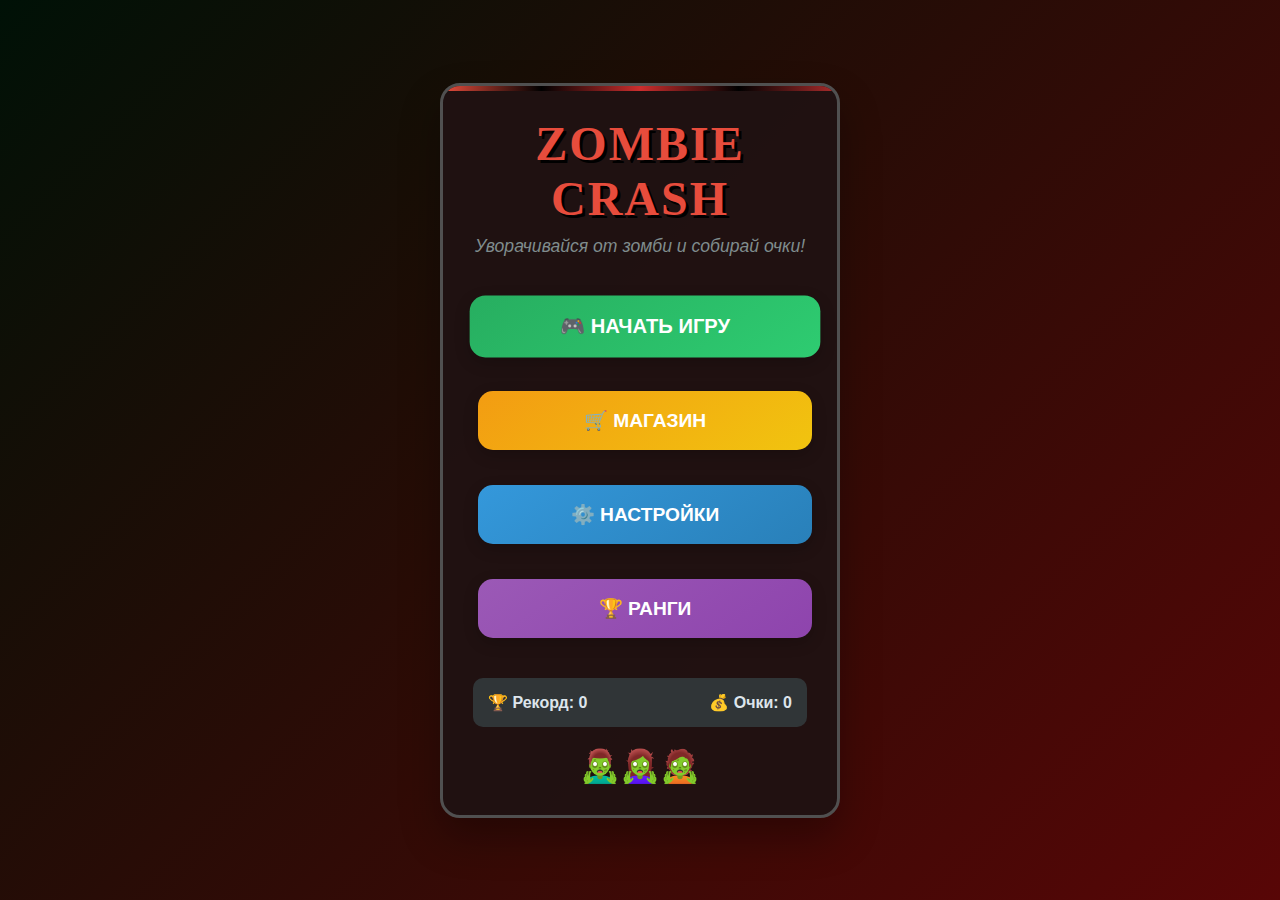
<file: index.html>
<!DOCTYPE html>
<html lang="ru">
<head>
    <meta charset="UTF-8">
    <meta name="viewport" content="width=device-width, initial-scale=1.0">
    <title>🧟Zombie Crash🧟</title>
    <link rel="stylesheet" href="https://cdnjs.cloudflare.com/ajax/libs/animate.css/4.1.1/animate.min.css">
    <link rel="stylesheet" href="style.css">
</head>
<body>
    <div id="mainMenu" class="modal show">
        <div class="menu-content">
            <div class="menu-header">
                <h1 class="menu-title">ZOMBIE CRASH</h1>
                <div class="menu-subtitle">Уворачивайся от зомби и собирай очки!</div>
            </div>
            
            <div class="menu-buttons">
                <button class="menu-btn play-btn" id="startGameBtn">
                    🎮 НАЧАТЬ ИГРУ
                </button>
                
                <button class="menu-btn shop-btn" id="menuShopBtn">
                    🛒 МАГАЗИН
                </button>
                
                <button class="menu-btn settings-btn" id="menuSettingsBtn">
                    ⚙️ НАСТРОЙКИ
                </button>
                
                <button class="menu-btn ranks-btn" id="menuRanksBtn">
                    🏆 РАНГИ
                </button>
            </div>
            
            <div class="menu-footer">
                <div class="high-score">
                    🏆 Рекорд: <span id="menuHighScore">0</span>
                </div>
                <div class="total-score">
                    💰 Очки: <span id="menuTotalScore">0</span>
                </div>
            </div>
            
            <div class="zombie-decoration">🧟‍♂️🧟‍♀️🧟</div>
        </div>
    </div>

    <div class="game-container default-bg">
        <div id="gameArea">
            <div id="player">🤪</div>
            <div id="score">Счёт: 0</div>
            <div id="highScore">Рекорд: 0</div>
            <div id="heartsContainer">
                <svg class="heart" viewBox="0 0 24 24"><path fill="#ff0000" d="M12 21.35l-1.45-1.32C5.4 15.36 2 12.28 2 8.5 2 5.42 4.42 3 7.5 3c1.74 0 3.41.81 4.5 2.09C13.09 3.81 14.76 3 16.5 3 19.58 3 22 5.42 22 8.5c0 3.78-3.4 6.86-8.55 11.54L12 21.35z"/></svg>
                <svg class="heart" viewBox="0 0 24 24"><path fill="#ff0000" d="M12 21.35l-1.45-1.32C5.4 15.36 2 12.28 2 8.5 2 5.42 4.42 3 7.5 3c1.74 0 3.41.81 4.5 2.09C13.09 3.81 14.76 3 16.5 3 19.58 3 22 5.42 22 8.5c0 3.78-3.4 6.86-8.55 11.54L12 21.35z"/></svg>
                <svg class="heart" viewBox="0 0 24 24"><path fill="#ff0000" d="M12 21.35l-1.45-1.32C5.4 15.36 2 12.28 2 8.5 2 5.42 4.42 3 7.5 3c1.74 0 3.41.81 4.5 2.09C13.09 3.81 14.76 3 16.5 3 19.58 3 22 5.42 22 8.5c0 3.78-3.4 6.86-8.55 11.54L12 21.35z"/></svg>
            </div>

            <div id="rankSystem">
                <div id="currentRank">
                    <div id="rankImage">
                        <img src="images/ranks/iron_I.png" alt="Iron I" class="rank-icon">
                    </div>
                    <div id="rankInfo">
                        <span id="rankName">Iron I</span>
                        <progress id="rankProgress" value="0" max="100"></progress>
                        <span id="rankProgressText">0/100 XP</span>
                    </div>
                </div>
            </div>
            
            <div id="hitEffect"></div>
        </div>
    </div>

    <div id="gameOverScreen" class="modal">
        <div class="modal-content">
            <h1 class="animate__animated animate__shakeX">GAME OVER</h1>
            <p>Ваш счёт: <span id="finalScoreValue">0</span></p>
            <button id="restartButton">🔄 Начать заново</button>
            <button id="backToMenuBtn">📋 В меню</button>
            <button id="openShopButton">🛍️ Магазин</button>
            <button id="settingsButton">⚙️ Настройки</button>
        </div>
    </div>

    <div id="pauseScreen" class="modal">
        <div class="modal-content">
            <h1 class="animate__animated animate__pulse">PAUSED</h1>
            <button id="pauseShopButton">🛍️ Магазин</button>
            <button id="resumeButton">▶️ Продолжить</button>
            <button id="pauseToMenuBtn">📋 В меню</button>
        </div>
    </div>

    <div id="shop" class="modal">
        <div class="modal-content">
            <h2>🛒 Магазин</h2>
            <p>Ваши очки: <span id="shopScore">0</span></p>
            
            <div class="skins">
                <h3>😀 Скины</h3>
                <div class="skin owned selected" data-skin="🤪" data-price="0">🤪 (Бесплатно)</div>
                <div class="skin" data-skin="😎" data-price="50">😎 (50 очков)</div>
                <div class="skin" data-skin="👽" data-price="100">👽 (100 очков)</div>
                <div class="skin" data-skin="🦸" data-price="200">🦸 (200 очков)</div>
                <div class="skin" data-skin="🐲" data-price="500">🐲 (500 очков)</div>
            </div>
            
            <div class="colors">
                <h3>🎨 Цвета</h3>
                <div class="color-option owned selected" data-color="#e74c3c" data-price="100">🔴 Красный (100 очков)</div>
                <div class="color-option" data-color="#3498db" data-price="100">🔵 Синий (100 очков)</div>
                <div class="color-option" data-color="#2ecc71" data-price="100">🟢 Зеленый (100 очков)</div>
                <div class="color-option" data-color="#f1c40f" data-price="150">🟡 Желтый (150 очков)</div>
                <div class="color-option" data-color="#9b59b6" data-price="200">🟣 Фиолетовый (200 очков)</div>
            </div>
            
            <div class="backgrounds">
                <h3>🌄 Фоны</h3>
                <div class="background-option owned selected" data-background="default" data-price="0">Стандартный (Бесплатно)</div>
                <div class="background-option" data-background="space" data-price="300">🌌 Космос (300 очков)</div>
                <div class="background-option" data-background="forest" data-price="250">🌲 Лес (250 очков)</div>
                <div class="background-option" data-background="beach" data-price="200">🏖️ Пляж (200 очков)</div>
                <div class="background-option" data-background="city" data-price="350">🏙️ Город (350 очков)</div>
            </div>
            
            <button id="closeShop">Закрыть</button>
        </div>
    </div>

    <div id="settingsModal" class="modal">
        <div class="modal-content">
            <h2>⚙️ Настройки</h2>
            <div class="setting">
                <label>Громкость музыки: <span id="musicVolumeValue">30%</span></label>
                <input type="range" id="musicVolume" min="0" max="1" step="0.1" value="0.3">
            </div>
            <div class="setting">
                <label>Громкость звуков: <span id="soundVolumeValue">100%</span></label>
                <input type="range" id="soundVolume" min="0" max="1" step="0.1" value="1">
            </div>
            <button id="closeSettings">Закрыть</button>
        </div>
    </div>

    <audio id="backgroundMusic" loop src="sounds/www90.mp3"></audio>
    <audio id="hitSound" src="sounds/hit.mp3"></audio>
    <audio id="coinSound" src=""></audio>
    <audio id="explosionSound" src=""></audio>
    
    <script src="script.js"></script>
</body>
</html>
</file>
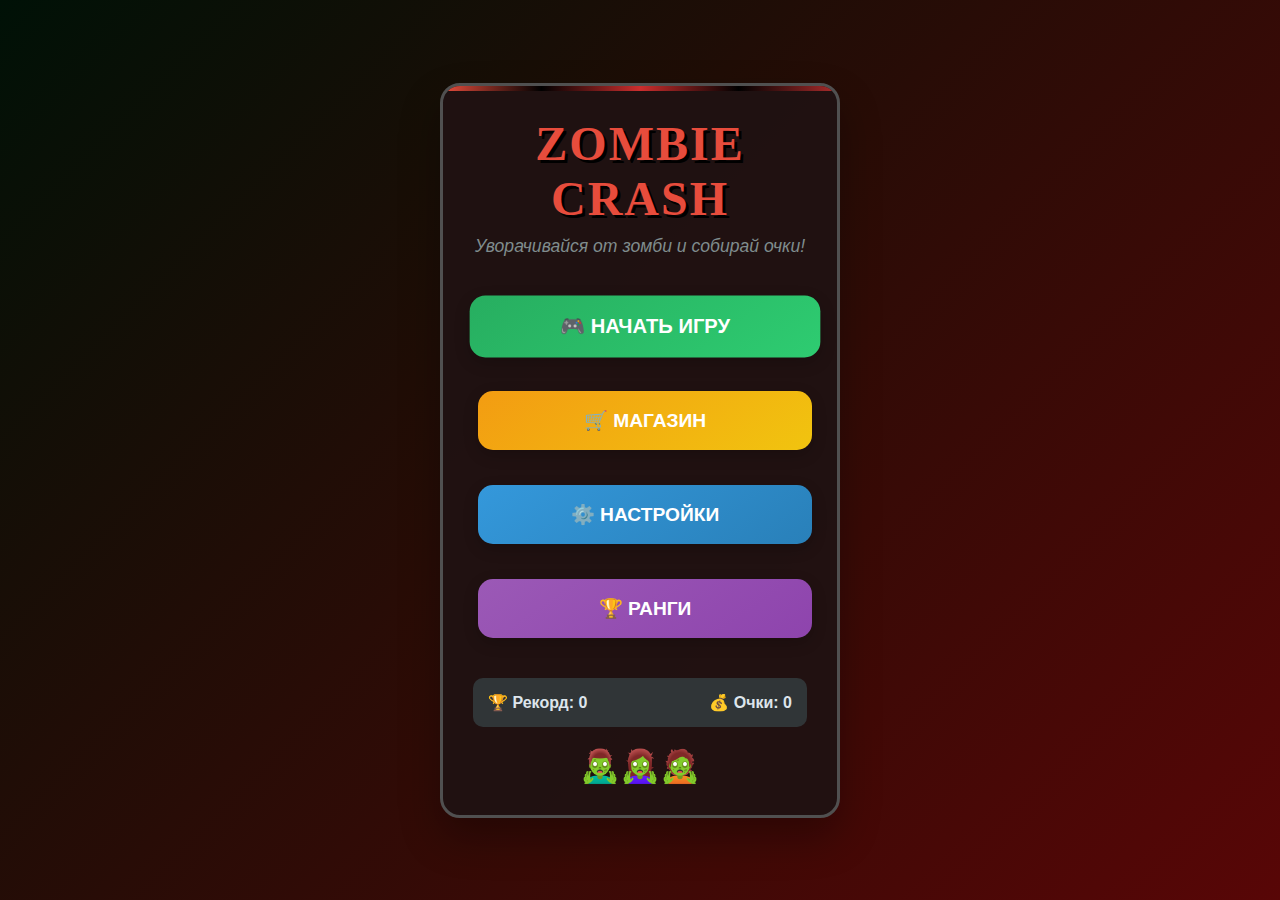
<file: Untitled-1.html>
<!DOCTYPE html>
<html lang="ru">
<head>
    <meta charset="UTF-8">
    <meta name="viewport" content="width=device-width, initial-scale=1.0">
    <title>🧟Zombie Crash🧟</title>
    <link rel="stylesheet" href="https://cdnjs.cloudflare.com/ajax/libs/animate.css/4.1.1/animate.min.css">
    <link rel="stylesheet" href="style.css">
</head>
<body>
    <div id="mainMenu" class="modal show">
        <div class="menu-content">
            <div class="menu-header">
                <h1 class="menu-title">ZOMBIE CRASH</h1>
                <div class="menu-subtitle">Уворачивайся от зомби и собирай очки!</div>
            </div>
            
            <div class="menu-buttons">
                <button class="menu-btn play-btn" id="startGameBtn">
                    🎮 НАЧАТЬ ИГРУ
                </button>
                
                <button class="menu-btn shop-btn" id="menuShopBtn">
                    🛒 МАГАЗИН
                </button>
                
                <button class="menu-btn settings-btn" id="menuSettingsBtn">
                    ⚙️ НАСТРОЙКИ
                </button>
                
                <button class="menu-btn ranks-btn" id="menuRanksBtn">
                    🏆 РАНГИ
                </button>
            </div>
            
            <div class="menu-footer">
                <div class="high-score">
                    🏆 Рекорд: <span id="menuHighScore">0</span>
                </div>
                <div class="total-score">
                    💰 Очки: <span id="menuTotalScore">0</span>
                </div>
            </div>
            
            <div class="zombie-decoration">🧟‍♂️🧟‍♀️🧟</div>
        </div>
    </div>

    <div class="game-container default-bg">
        <div id="gameArea">
            <div id="player">🤪</div>
            <div id="score">Счёт: 0</div>
            <div id="highScore">Рекорд: 0</div>
            <div id="heartsContainer">
                <svg class="heart" viewBox="0 0 24 24"><path fill="#ff0000" d="M12 21.35l-1.45-1.32C5.4 15.36 2 12.28 2 8.5 2 5.42 4.42 3 7.5 3c1.74 0 3.41.81 4.5 2.09C13.09 3.81 14.76 3 16.5 3 19.58 3 22 5.42 22 8.5c0 3.78-3.4 6.86-8.55 11.54L12 21.35z"/></svg>
                <svg class="heart" viewBox="0 0 24 24"><path fill="#ff0000" d="M12 21.35l-1.45-1.32C5.4 15.36 2 12.28 2 8.5 2 5.42 4.42 3 7.5 3c1.74 0 3.41.81 4.5 2.09C13.09 3.81 14.76 3 16.5 3 19.58 3 22 5.42 22 8.5c0 3.78-3.4 6.86-8.55 11.54L12 21.35z"/></svg>
                <svg class="heart" viewBox="0 0 24 24"><path fill="#ff0000" d="M12 21.35l-1.45-1.32C5.4 15.36 2 12.28 2 8.5 2 5.42 4.42 3 7.5 3c1.74 0 3.41.81 4.5 2.09C13.09 3.81 14.76 3 16.5 3 19.58 3 22 5.42 22 8.5c0 3.78-3.4 6.86-8.55 11.54L12 21.35z"/></svg>
            </div>

            <div id="rankSystem">
                <div id="currentRank">
                    <div id="rankImage">
                        <img src="images/ranks/iron_I.png" alt="Iron I" class="rank-icon">
                    </div>
                    <div id="rankInfo">
                        <span id="rankName">Iron I</span>
                        <progress id="rankProgress" value="0" max="100"></progress>
                        <span id="rankProgressText">0/100 XP</span>
                    </div>
                </div>
            </div>
            
            <div id="hitEffect"></div>
        </div>
    </div>

    <div id="gameOverScreen" class="modal">
        <div class="modal-content">
            <h1 class="animate__animated animate__shakeX">GAME OVER</h1>
            <p>Ваш счёт: <span id="finalScoreValue">0</span></p>
            <button id="restartButton">🔄 Начать заново</button>
            <button id="backToMenuBtn">📋 В меню</button>
            <button id="openShopButton">🛍️ Магазин</button>
            <button id="settingsButton">⚙️ Настройки</button>
        </div>
    </div>

    <div id="pauseScreen" class="modal">
        <div class="modal-content">
            <h1 class="animate__animated animate__pulse">PAUSED</h1>
            <button id="pauseShopButton">🛍️ Магазин</button>
            <button id="resumeButton">▶️ Продолжить</button>
            <button id="pauseToMenuBtn">📋 В меню</button>
        </div>
    </div>

    <div id="shop" class="modal">
        <div class="modal-content">
            <h2>🛒 Магазин</h2>
            <p>Ваши очки: <span id="shopScore">0</span></p>
            
            <div class="skins">
                <h3>😀 Скины</h3>
                <div class="skin owned selected" data-skin="🤪" data-price="0">🤪 (Бесплатно)</div>
                <div class="skin" data-skin="😎" data-price="50">😎 (50 очков)</div>
                <div class="skin" data-skin="👽" data-price="100">👽 (100 очков)</div>
                <div class="skin" data-skin="🦸" data-price="200">🦸 (200 очков)</div>
                <div class="skin" data-skin="🐲" data-price="500">🐲 (500 очков)</div>
            </div>
            
            <div class="colors">
                <h3>🎨 Цвета</h3>
                <div class="color-option owned selected" data-color="#e74c3c" data-price="100">🔴 Красный (100 очков)</div>
                <div class="color-option" data-color="#3498db" data-price="100">🔵 Синий (100 очков)</div>
                <div class="color-option" data-color="#2ecc71" data-price="100">🟢 Зеленый (100 очков)</div>
                <div class="color-option" data-color="#f1c40f" data-price="150">🟡 Желтый (150 очков)</div>
                <div class="color-option" data-color="#9b59b6" data-price="200">🟣 Фиолетовый (200 очков)</div>
            </div>
            
            <div class="backgrounds">
                <h3>🌄 Фоны</h3>
                <div class="background-option owned selected" data-background="default" data-price="0">Стандартный (Бесплатно)</div>
                <div class="background-option" data-background="space" data-price="300">🌌 Космос (300 очков)</div>
                <div class="background-option" data-background="forest" data-price="250">🌲 Лес (250 очков)</div>
                <div class="background-option" data-background="beach" data-price="200">🏖️ Пляж (200 очков)</div>
                <div class="background-option" data-background="city" data-price="350">🏙️ Город (350 очков)</div>
            </div>
            
            <button id="closeShop">Закрыть</button>
        </div>
    </div>

    <div id="settingsModal" class="modal">
        <div class="modal-content">
            <h2>⚙️ Настройки</h2>
            <div class="setting">
                <label>Громкость музыки: <span id="musicVolumeValue">30%</span></label>
                <input type="range" id="musicVolume" min="0" max="1" step="0.1" value="0.3">
            </div>
            <div class="setting">
                <label>Громкость звуков: <span id="soundVolumeValue">100%</span></label>
                <input type="range" id="soundVolume" min="0" max="1" step="0.1" value="1">
            </div>
            <button id="closeSettings">Закрыть</button>
        </div>
    </div>

    <audio id="backgroundMusic" loop src="sounds/www90.mp3"></audio>
    <audio id="hitSound" src="sounds/hit.mp3"></audio>
    <audio id="coinSound" src=""></audio>
    <audio id="explosionSound" src=""></audio>
    
    <script src="script.js"></script>
</body>
</html>
</file>
<file: style.css>
* {
    box-sizing: border-box;
    margin: 0;
    padding: 0;
}

body {
    margin: 0;
    display: flex;
    justify-content: center;
    align-items: center;
    min-height: 100vh;
    background-color: #1d2024;
    font-family: 'Arial', sans-serif;
    color: #ffffff;
    overflow: hidden;
    user-select: none;
}

.game-container {
    position: relative;
    width: 100%;
    max-width: 400px;
    height: 600px;
    margin: 0 auto;
    background-color: #466a96;
    overflow: hidden; 
    border-radius: 10px;
    background-size: cover; /* Ensure the background covers the entire area */
    background-position: center; /* Center the background image */
    z-index: 1

}

#gameArea {
    position: relative;
    width: 100%;
    height: 100%;
    border: 2px solid #ecf0f1;
    overflow: hidden;
    background-color: transparent;
    box-shadow: 0 0 20px rgba(0, 0, 0, 0.5);
    border-radius: 10px;
}

#player {
    position: absolute;
    bottom: 20px;
    left: 50%;
    transform: translateX(-50%);
    width: 50px;
    height: 50px;
    background-color: #e74c3c;
    border-radius: 50%;
    display: flex;
    justify-content: center;
    align-items: center;
    font-size: 30px;
    z-index: 10;
    transition: transform 0.1s;
    filter: drop-shadow(0 0 5px rgba(231, 76, 60, 0.7));
}

#score, #highScore {
    position: absolute;
    left: 10px;
    color: #ecf0f1;
    font-size: 16px;
    z-index: 10;
    background-color: rgba(0, 0, 0, 0.5);
    padding: 5px 10px;
    border-radius: 5px;
}

#score {
    top: 10px;
}

#highScore {
    top: 40px;
    color: #f1c40f;
}

.zombie {
    position: absolute;
    width: 40px;
    height: 40px;
    background-color: #27ae60;
    border-radius: 50%;
    display: flex;
    justify-content: center;
    align-items: center;
    font-size: 24px;
    z-index: 5;
    transition: top 0.05s linear;
    filter: drop-shadow(0 0 3px rgba(39, 174, 96, 0.7));
    animation: zombieFloat 2s infinite ease-in-out;
    top: -50px;
}

@keyframes zombieFloat {
    0%, 100% { transform: translateY(0); }
    50% { transform: translateY(-5px); }
}

#rankSystem {
    position: absolute;
    top: 80px;
    left: 10px;
    z-index: 10;
    background-color: rgba(0, 0, 0, 0.5);
    padding: 8px;
    border-radius: 5px;
    display: flex;
    align-items: center;
    gap: 10px;
}

#currentRank {
    display: flex;
    align-items: center;
    gap: 10px;
}

#rankImage {
    width: 40px;
    height: 40px;
    font-size: 30px;
    text-align: center;
    line-height: 40px;
}

#rankInfo {
    display: flex;
    flex-direction: column;
    gap: 3px;
}

#rankName {
    font-size: 14px;
    font-weight: bold;
    color: #f1c40f;
}

#rankProgress {
    width: 120px;
    height: 8px;
    appearance: none;
    border-radius: 4px;
    overflow: hidden;
}

#rankProgress::-webkit-progress-bar {
    background-color: #34495e;
    border-radius: 4px;
}

#rankProgress::-webkit-progress-value {
    background: linear-gradient(90deg, #f1c40f, #e67e22);
    border-radius: 4px;
}

#rankProgressText {
    font-size: 12px;
    color: #ecf0f1;
}

.rank-up-notification {
    position: fixed;
    top: 50%;
    left: 50%;
    transform: translate(-50%, -50%);
    background-color: rgba(0, 0, 0, 0.9);
    border: 2px solid #f1c40f;
    border-radius: 10px;
    padding: 20px;
    text-align: center;
    z-index: 1000;
    opacity: 0;
    transition: opacity 0.5s;
    box-shadow: 0 0 30px rgba(241, 196, 15, 0.5);
}

.rank-up-notification.show {
    opacity: 1;
}

.rank-up-notification h3 {
    color: #f1c40f;
    margin-bottom: 10px;
}

.rank-up-notification h2 {
    color: white;
    margin-top: 10px;
    font-size: 24px;
}

.rank-up-notification .rank-emoji {
    font-size: 50px;
    margin: 10px auto;
    width: 80px;
    height: 80px;
    line-height: 80px;
    text-align: center;
}

.modal {
    position: fixed;
    top: 0;
    left: 0;
    right: 0;
    bottom: 0;
    background-color: rgba(0, 0, 0, 0.7);
    display: flex;
    justify-content: center;
    align-items: center;
    z-index: 1000;
    opacity: 0;
    pointer-events: none;
    transition: opacity 0.3s;
    backdrop-filter: blur(5px);
}

.modal.show {
    opacity: 1;
    pointer-events: auto;
}

.modal-content {
    background-color: #34495e;
    padding: 20px;
    border: 2px solid #ecf0f1;
    border-radius: 10px;
    width: 90%;
    max-width: 300px;
    box-shadow: 0 0 30px rgba(0, 0, 0, 0.8);
    text-align: center;
}

button {
    padding: 12px;
    margin: 10px 5px;
    background-color: #3498db;
    color: white;
    border: none;
    border-radius: 5px;
    font-size: 16px;
    cursor: pointer;
    transition: all 0.3s;
    width: 100%;
}

button:hover {
    transform: scale(1.05);
}

#hitEffect {
    position: absolute;
    top: 0;
    left: 0;
    right: 0;
    bottom: 0;
    background-color: rgba(231, 76, 60, 0.3);
    opacity: 0;
    pointer-events: none;
    z-index: 15;
    transition: opacity 0.3s;
}

#hitEffect.active {
    opacity: 1;
}

#heartsContainer {
    position: absolute;
    top: 10px;
    right: 10px;
    display: flex;
    gap: 5px;
    z-index: 10;
    background-color: rgba(0, 0, 0, 0.5);
    padding: 5px 10px;
    border-radius: 5px;
}

.heart {
    width: 24px;
    height: 24px;
    transition: all 0.3s;
}

.heart path {
    transition: all 0.3s;
}

.heart.lost path {
    fill: #000000;
    opacity: 0.3;
    transform: scale(0.9);
}

@keyframes scorePop {
    0% { transform: scale(1); }
    50% { transform: scale(1.2); }
    100% { transform: scale(1); }
}

.score-up {
    animation: scorePop 0.3s;
}

.explosion {
    position: absolute;
    width: 60px;
    height: 60px;
    background-image: radial-gradient(circle, #ff0, #f80, #f00);
    border-radius: 50%;
    animation: explode 0.5s ease-out forwards;
    z-index: 20;
}

@keyframes explode {
    0% { transform: scale(0.1); opacity: 1; }
    50% { transform: scale(1.5); opacity: 0.8; }
    100% { transform: scale(2); opacity: 0; }
}

.shake {
    animation: shake 0.5s;
}

@keyframes shake {
    0%, 100% { transform: translateX(0); }
    10%, 30%, 50%, 70%, 90% { transform: translateX(-5px); }
    20%, 40%, 60%, 80% { transform: translateX(5px); }
}

.skin, .color-option, .background-option {
    padding: 10px;
    margin: 8px 0;
    background-color: #2c3e50;
    border-radius: 5px;
    cursor: pointer;
    text-align: center;
    transition: all 0.3s;
    border: 1px solid #7f8c8d;
    font-size: 16px;
}

.skin:hover, .color-option:hover, .background-option:hover {
    background-color: #3d566e;
    transform: translateY(-3px);
    box-shadow: 0 5px 10px rgba(0, 0, 0, 0.2);
}

.skin.owned, .color-option.owned, .background-option.owned {
    background-color: #27ae60;
    border-color: #2ecc71;
}

.skin.selected, .color-option.selected, .background-option.selected {
    background-color: #e74c3c;
    border-color: #c0392b;
    box-shadow: 0 0 15px rgba(231, 76, 60, 0.7);
    transform: scale(1.05);
}

.game-container.default-bg {
    background-color: #0c3d6d;
}

.game-container.space-bg {
    background: url('https://images.unsplash.com/photo-1454789548928-9efd52dc4031?ixlib=rb-1.2.1&auto=format&fit=crop&w=800&q=80') no-repeat center center;
    background-size: auto;
    z-index: 1000
}

.game-container.forest-bg {
    background: url('https://images.unsplash.com/photo-1448375240586-882707db888b?ixlib=rb-1.2.1&auto=format&fit=crop&w=800&q=80') no-repeat center center;
    background-size: auto;
    z-index: 1000
}

.game-container.beach-bg {
    background: url('https://images.unsplash.com/photo-1505228395891-9a51e7e86bf6?ixlib=rb-1.2.1&auto=format&fit=crop&w=800&q=80') no-repeat center center;
    background-size: auto;
    z-index: 1000
}

.game-container.city-bg {
    background: url('https://images.unsplash.com/photo-1477959858617-67f85cf4f1df?ixlib=rb-1.2.1&auto=format&fit=crop&w=800&q=80') no-repeat center center;
    background-size: cover;
    z-index: 1000
}
.modal {
    position: fixed;
    top: 0;
    left: 0;
    right: 0;
    bottom: 0;
    background-color: rgba(0, 0, 0, 0.7);
    display: flex;
    justify-content: center;
    align-items: center;
    z-index: 1000; /* Базовый z-index для модальных окон */
    opacity: 0;
    pointer-events: none;
    transition: opacity 0.3s;
    backdrop-filter: blur(5px);
}

#shop {
    z-index: 1001; /* Магазин выше других модальных окон */
}

#settingsModal {
    z-index: 1001; /* Настройки выше других модальных окон */
}

#gameArea {
    position: relative;
    width: 100%;
    height: 100%;
    border: 2px solid #ecf0f1;
    overflow: hidden;
    background-color: #333b42;
    box-shadow: 0 0 20px rgba(0, 0, 0, 0.5);
    border-radius: 10px;
    z-index: -1; /* Основная игровая область */
    
}
.rank-icon {
    width: 40px;
    height: 40px;
    object-fit: contain;
}

.rank-up-notification .rank-icon {
    width: 80px;
    height: 80px;
    margin: 10px auto;
}

.rank-up-notification .rank-icon img {
    width: 100%;
    height: 100%;
    object-fit: contain;
}
/* Стили главного меню */
#mainMenu {
    z-index: 2000;
    background: linear-gradient(135deg, #001106 0%, #580606 100%);
}

.menu-content {
    background: rgba(32, 18, 18, 0.95);
    padding: 30px;
    border-radius: 20px;
    text-align: center;
    width: 90%;
    max-width: 400px;
    box-shadow: 0 20px 40px rgba(0, 0, 0, 0.3);
    border: 3px solid #505050;
    position: relative;
    overflow: hidden;
}

.menu-content::before {
    content: '';
    position: absolute;
    top: 0;
    left: 0;
    right: 0;
    height: 5px;
    background: linear-gradient(90deg, #e74c3c, #000000, #cc2e2e, #000000, #ac2c2c);
    border-radius: 5px 5px 0 0;
}

.menu-header {
    margin-bottom: 30px;
}

.menu-title {
    font-size: 3em;
    color: #e74c3c;
    text-shadow: 3px 3px 0 #000;
    margin-bottom: 10px;
    font-weight: bold;
    letter-spacing: 2px;
    font-family: Optima;
}

.menu-subtitle {
    color: #7f8c8d;
    font-size: 1.1em;
    font-style: italic;
}

.menu-buttons {
    display: flex;
    flex-direction: column;
    gap: 15px;
    margin-bottom: 30px;
}

.menu-btn {
    padding: 18px 25px;
    border: none;
    border-radius: 15px;
    font-size: 1.2em;
    font-weight: bold;
    cursor: pointer;
    transition: all 0.3s ease;
    position: relative;
    overflow: hidden;
    box-shadow: 0 5px 15px rgba(0, 0, 0, 0.2);
}

.menu-btn::before {
    content: '';
    position: absolute;
    top: 0;
    left: -100%;
    width: 100%;
    height: 100%;
    background: linear-gradient(90deg, transparent, rgba(255,255,255,0.2), transparent);
    transition: left 0.5s;
}

.menu-btn:hover::before {
    left: 100%;
}

.play-btn {
    background: linear-gradient(145deg, #27ae60, #2ecc71);
    color: white;
    transform: scale(1.05);
}

.play-btn:hover {
    transform: scale(1.1);
    box-shadow: 0 8px 20px rgba(46, 204, 113, 0.4);
}

.shop-btn {
    background: linear-gradient(145deg, #f39c12, #f1c40f);
    color: white;
}

.shop-btn:hover {
    transform: translateY(-3px);
    box-shadow: 0 8px 20px rgba(241, 196, 15, 0.4);
}

.settings-btn {
    background: linear-gradient(145deg, #3498db, #2980b9);
    color: white;
}

.settings-btn:hover {
    transform: translateY(-3px);
    box-shadow: 0 8px 20px rgba(52, 152, 219, 0.4);
}

.ranks-btn {
    background: linear-gradient(145deg, #9b59b6, #8e44ad);
    color: white;
}

.ranks-btn:hover {
    transform: translateY(-3px);
    box-shadow: 0 8px 20px rgba(155, 89, 182, 0.4);
}

.menu-footer {
    display: flex;
    justify-content: space-between;
    background: rgba(53, 62, 65, 0.8);
    padding: 15px;
    border-radius: 10px;
    margin-top: 20px;
}

.high-score, .total-score {
    font-weight: bold;
    color: #dde5ec;
}

.zombie-decoration {
    font-size: 2em;
    margin-top: 20px;
    animation: float 3s ease-in-out infinite;
}

@keyframes float {
    0%, 100% { transform: translateY(0px); }
    50% { transform: translateY(-10px); }
}

/* Анимация появления меню */
@keyframes menuAppear {
    from {
        opacity: 0;
        transform: scale(0.8) translateY(-50px);
    }
    to {
        opacity: 1;
        transform: scale(1) translateY(0);
    }
}

.menu-content {
    animation: menuAppear 0.8s ease-out;
}

/* Адаптивность для мобильных */
@media (max-width: 480px) {
    .menu-content {
        padding: 20px;
        margin: 10px;
    }
    
    .menu-title {
        font-size: 2em;
    }
    
    .menu-btn {
        padding: 15px 20px;
        font-size: 1.1em;
    }
    
    .menu-footer {
        flex-direction: column;
        gap: 10px;
    }
}

/* Эффект частиц для фона */
.menu-particle {
    position: absolute;
    background: rgba(255, 255, 255, 0.3);
    border-radius: 50%;
    animation: float 6s ease-in-out infinite;
    pointer-events: none;
}

@keyframes particleFloat {
    0%, 100% {
        transform: translateY(0) rotate(0deg);
        opacity: 0;
    }
    50% {
        opacity: 1;
    }
    100% {
        transform: translateY(-100px) rotate(360deg);
        opacity: 0;
    }
}
/* Улучшения для touch устройств */
.menu-btn, button {
    -webkit-tap-highlight-color: transparent;
    touch-action: manipulation;
    user-select: none;
    cursor: pointer;
}

/* Анимация нажатия для кнопок */
.menu-btn:active, button:active {
    transform: scale(0.95) !important;
    transition: transform 0.1s ease;
}

/* Для мобильных устройств */
@media (max-width: 768px) {
    .menu-btn, button {
        min-height: 50px;
        font-size: 1.3em;
    }
    
    .menu-buttons {
        gap: 20px;
    }
}

/* Добавьте в конец файла */
.game-container {
    z-index: 1 !important;
    position: relative;
}

#gameArea {
    z-index: 1 !important;
    position: relative;
}

#mainMenu {
    z-index: 1000 !important;
}

#shop, #settingsModal, #pauseScreen, #gameOverScreen {
    z-index: 1001 !important;
}

/* Убедитесь, что модальные окна поверх всего */
.modal {
    z-index: 1000;
    position: fixed;
}

/* Главное меню должно быть поверх игровой области */
#mainMenu {
    z-index: 1001;
}

/* Другие модальные окна поверх главного меню */
#shop, #settingsModal, #pauseScreen, #gameOverScreen {
    z-index: 1002;
}

/* Игровая область должна быть под всем */
.game-container, #gameArea {
    z-index: 1;
    position: relative;
}
</file>
